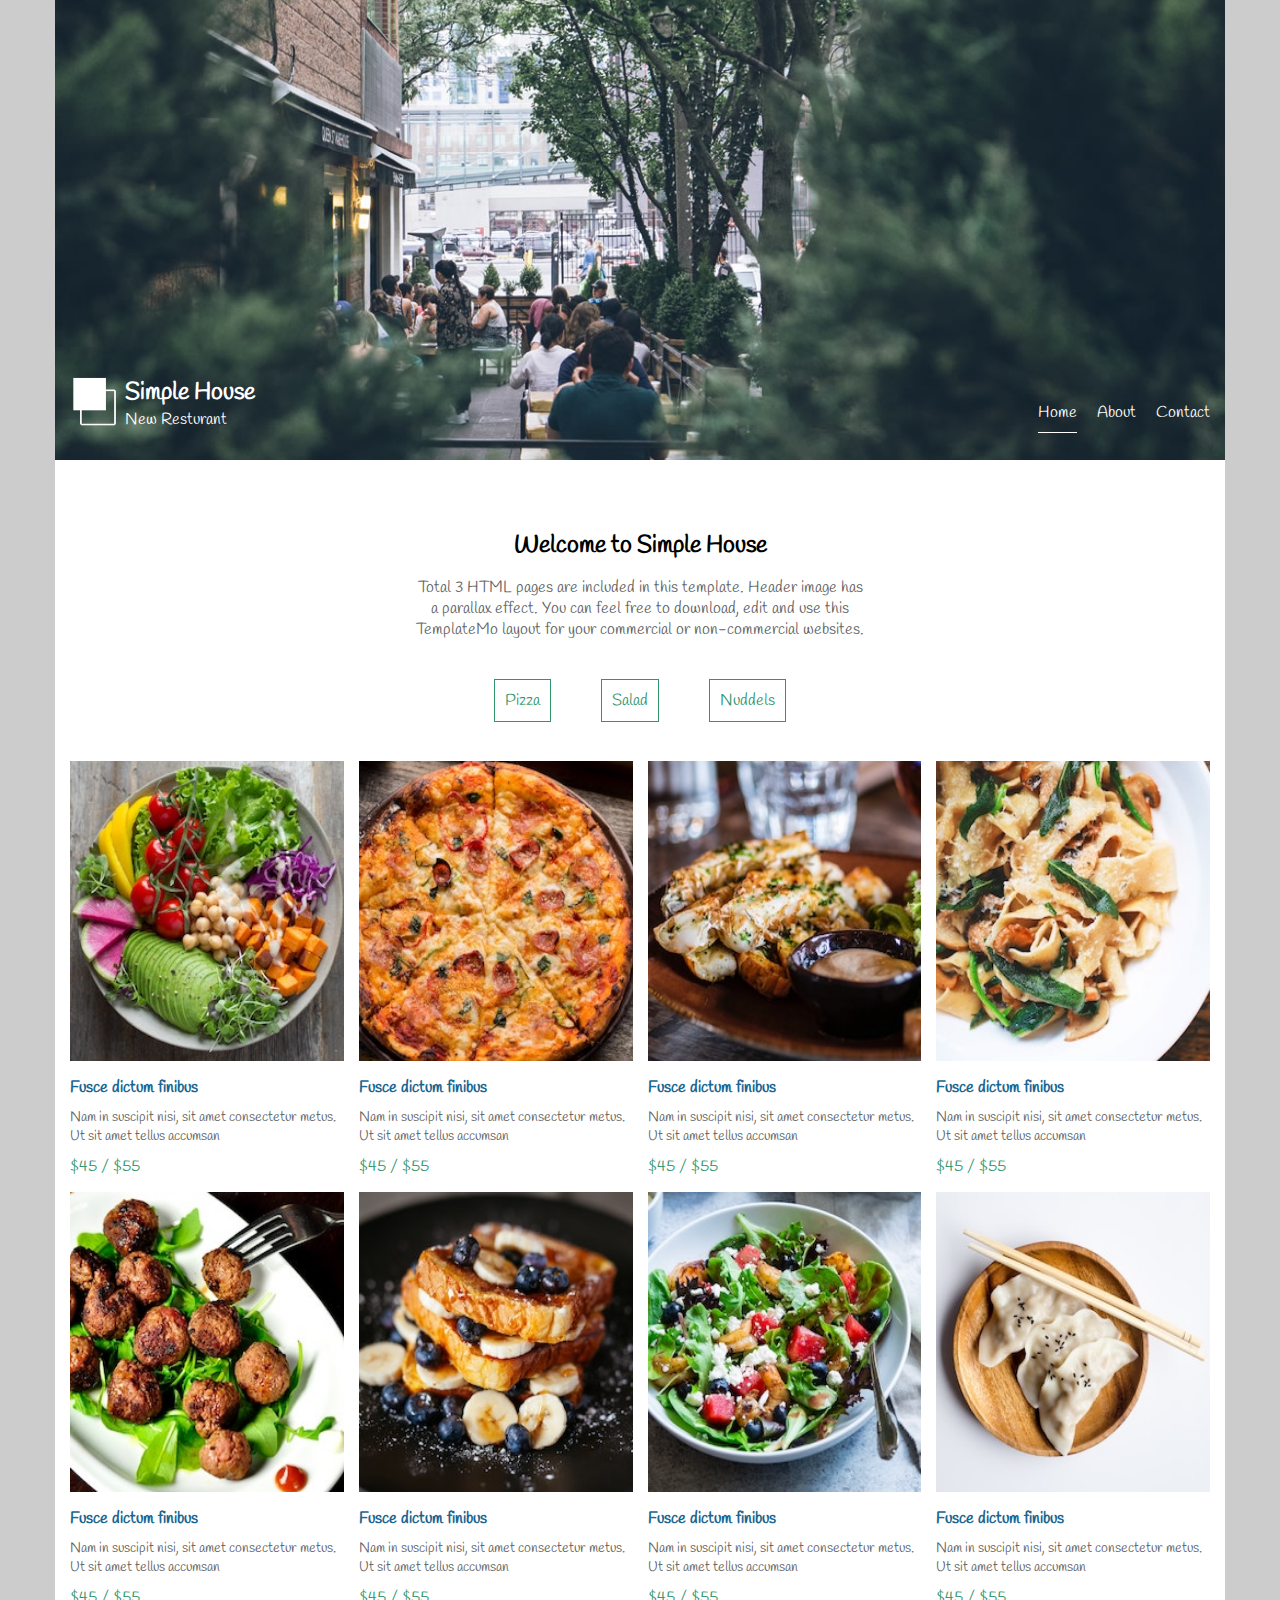
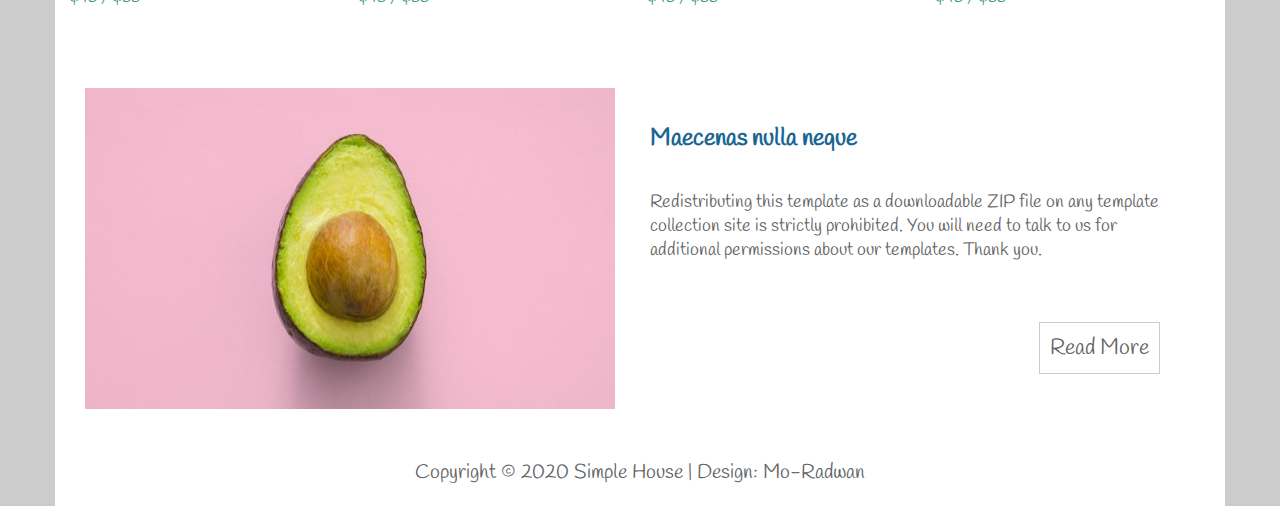
<file: index.html>
<!DOCTYPE html>
<html lang="en">
<head>
    <meta charset="UTF-8">
    <meta http-equiv="X-UA-Compatible" content="IE=edge">
    <meta name="viewport" content="width=device-width, initial-scale=1.0">
    <title>Simple House</title>
    <link rel="stylesheet" href="css/all.min.css">
    <link rel="stylesheet" href="css/framework.css">
    <link rel="stylesheet" href="css/style.css">
    <link rel="preconnect" href="https://fonts.googleapis.com">
<link rel="preconnect" href="https://fonts.gstatic.com" crossorigin>
<link href="https://fonts.googleapis.com/css2?family=Handlee&display=swap" rel="stylesheet">
</head>
<body>
    <div class="container ">
       
            <!-- start header  -->
            <header>
                <div class="content txt-white d-flex justify-between">
                    <div class="box d-flex">
                        <div class="logo">
                            <img src="img/simple-house-logo.png" alt="">
                        </div>
                        <div class="info">
                            <h2>Simple House</h2>
                            <Span>New Resturant</Span>
                        </div>
                    </div>
                    <div class="nav">
                        <ul>
                            <li class="active"><a href="#">Home</a></li>
                            <li><a href="about.html">About</a></li>
                            <li><a href="contact.html">Contact</a></li>
                        </ul>
                    </div>
                </div>
            </header>
            <!-- end header  -->
        
            <!-- start meals  -->
            <section class="meals txt-center p-relative" id="meals">
                <h2 class="mb-15">Welcome to Simple House</h2>
                <p>Total 3 HTML pages are included in this template. Header image has a parallax effect. You can feel free to download, edit and use this TemplateMo layout for your commercial or non-commercial websites.</p>
                <ul>
                    <li><a onclick="switchPizza()" >Pizza</a></li>
                    <li><a onclick="switchSalad()" >Salad</a></li>
                    <li><a onclick="switchNuddels()">Nuddels</a></li>
                </ul>

                <div class="row" id="row-1">
                    
                    <div class="box">
                        <img src="img/01.jpg" alt="">
                        <h3>Fusce dictum finibus</h3>
                        <p>Nam in suscipit nisi, sit amet consectetur metus. Ut sit amet tellus accumsan</p>
                        <span>$45 / $55</span>
                    </div>

                    <div class="box">
                        <img src="img/02.jpg" alt="">
                        <h3>Fusce dictum finibus</h3>
                        <p>Nam in suscipit nisi, sit amet consectetur metus. Ut sit amet tellus accumsan</p>
                        <span>$45 / $55</span>
                    </div>

                    <div class="box">
                        <img src="img/03.jpg" alt="">
                        <h3>Fusce dictum finibus</h3>
                        <p>Nam in suscipit nisi, sit amet consectetur metus. Ut sit amet tellus accumsan</p>
                        <span>$45 / $55</span>
                    </div>

                    <div class="box">
                        <img src="img/04.jpg" alt="">
                        <h3>Fusce dictum finibus</h3>
                        <p>Nam in suscipit nisi, sit amet consectetur metus. Ut sit amet tellus accumsan</p>
                        <span>$45 / $55</span>
                    </div>

                    <div class="box">
                        <img src="img/05.jpg" alt="">
                        <h3>Fusce dictum finibus</h3>
                        <p>Nam in suscipit nisi, sit amet consectetur metus. Ut sit amet tellus accumsan</p>
                        <span>$45 / $55</span>
                    </div>

                    <div class="box">
                        <img src="img/06.jpg" alt="">
                        <h3>Fusce dictum finibus</h3>
                        <p>Nam in suscipit nisi, sit amet consectetur metus. Ut sit amet tellus accumsan</p>
                        <span>$45 / $55</span>
                    </div>

                    <div class="box">
                        <img src="img/07.jpg" alt="">
                        <h3>Fusce dictum finibus</h3>
                        <p>Nam in suscipit nisi, sit amet consectetur metus. Ut sit amet tellus accumsan</p>
                        <span>$45 / $55</span>
                    </div>

                    <div class="box">
                        <img src="img/08.jpg" alt="">
                        <h3>Fusce dictum finibus</h3>
                        <p>Nam in suscipit nisi, sit amet consectetur metus. Ut sit amet tellus accumsan</p>
                        <span>$45 / $55</span>
                    </div>
                </div>
                <div class="row-2" id="row-2">
                    
                    <div class="box">
                        <img src="img/01.jpg" alt="">
                        <h3>Fusce dictum finibus</h3>
                        <p>Nam in suscipit nisi, sit amet consectetur metus. Ut sit amet tellus accumsan</p>
                        <span>$45 / $55</span>
                    </div>

                    <div class="box">
                        <img src="img/04.jpg" alt="">
                        <h3>Fusce dictum finibus</h3>
                        <p>Nam in suscipit nisi, sit amet consectetur metus. Ut sit amet tellus accumsan</p>
                        <span>$45 / $55</span>
                    </div>

                    <div class="box">
                        <img src="img/07.jpg" alt="">
                        <h3>Fusce dictum finibus</h3>
                        <p>Nam in suscipit nisi, sit amet consectetur metus. Ut sit amet tellus accumsan</p>
                        <span>$45 / $55</span>
                    </div>

                    <div class="box">
                        <img src="img/08.jpg" alt="">
                        <h3>Fusce dictum finibus</h3>
                        <p>Nam in suscipit nisi, sit amet consectetur metus. Ut sit amet tellus accumsan</p>
                        <span>$45 / $55</span>
                    </div>

                    <div class="box">
                        <img src="img/04.jpg" alt="">
                        <h3>Fusce dictum finibus</h3>
                        <p>Nam in suscipit nisi, sit amet consectetur metus. Ut sit amet tellus accumsan</p>
                        <span>$45 / $55</span>
                    </div>

                    <div class="box">
                        <img src="img/01.jpg" alt="">
                        <h3>Fusce dictum finibus</h3>
                        <p>Nam in suscipit nisi, sit amet consectetur metus. Ut sit amet tellus accumsan</p>
                        <span>$45 / $55</span>
                    </div>
                </div>
                <div class="row-3" id="row-3">

                    <div class="box">
                        <img src="img/03.jpg" alt="">
                        <h3>Fusce dictum finibus</h3>
                        <p>Nam in suscipit nisi, sit amet consectetur metus. Ut sit amet tellus accumsan</p>
                        <span>$45 / $55</span>
                    </div>

                    <div class="box">
                        <img src="img/04.jpg" alt="">
                        <h3>Fusce dictum finibus</h3>
                        <p>Nam in suscipit nisi, sit amet consectetur metus. Ut sit amet tellus accumsan</p>
                        <span>$45 / $55</span>
                    </div>

                    <div class="box">
                        <img src="img/05.jpg" alt="">
                        <h3>Fusce dictum finibus</h3>
                        <p>Nam in suscipit nisi, sit amet consectetur metus. Ut sit amet tellus accumsan</p>
                        <span>$45 / $55</span>
                    </div>

                    <div class="box">
                        <img src="img/06.jpg" alt="">
                        <h3>Fusce dictum finibus</h3>
                        <p>Nam in suscipit nisi, sit amet consectetur metus. Ut sit amet tellus accumsan</p>
                        <span>$45 / $55</span>
                    </div>

                    <div class="box">
                        <img src="img/07.jpg" alt="">
                        <h3>Fusce dictum finibus</h3>
                        <p>Nam in suscipit nisi, sit amet consectetur metus. Ut sit amet tellus accumsan</p>
                        <span>$45 / $55</span>
                    </div>

                    <div class="box">
                        <img src="img/08.jpg" alt="">
                        <h3>Fusce dictum finibus</h3>
                        <p>Nam in suscipit nisi, sit amet consectetur metus. Ut sit amet tellus accumsan</p>
                        <span>$45 / $55</span>
                    </div>
                </div>
            </section>
            <!-- end meals  -->

            <section class="information">
                <img src="img/img-01.jpg" alt="">
                <div class="box">
                    <h3>Maecenas nulla neque</h3>
                    <p>Redistributing this template as a downloadable ZIP file on any template collection site is strictly prohibited. You will need to talk to us for additional permissions about our templates. Thank you.</p>
                    <a href="">Read More</a>
                </div>
            </section>

            <footer>
                <p>Copyright © 2020 Simple House | Design: Mo-Radwan</p>
            </footer>
    </div><!-- container -->


    <script src="js/main.js"></script>
</body>
</html>
</file>
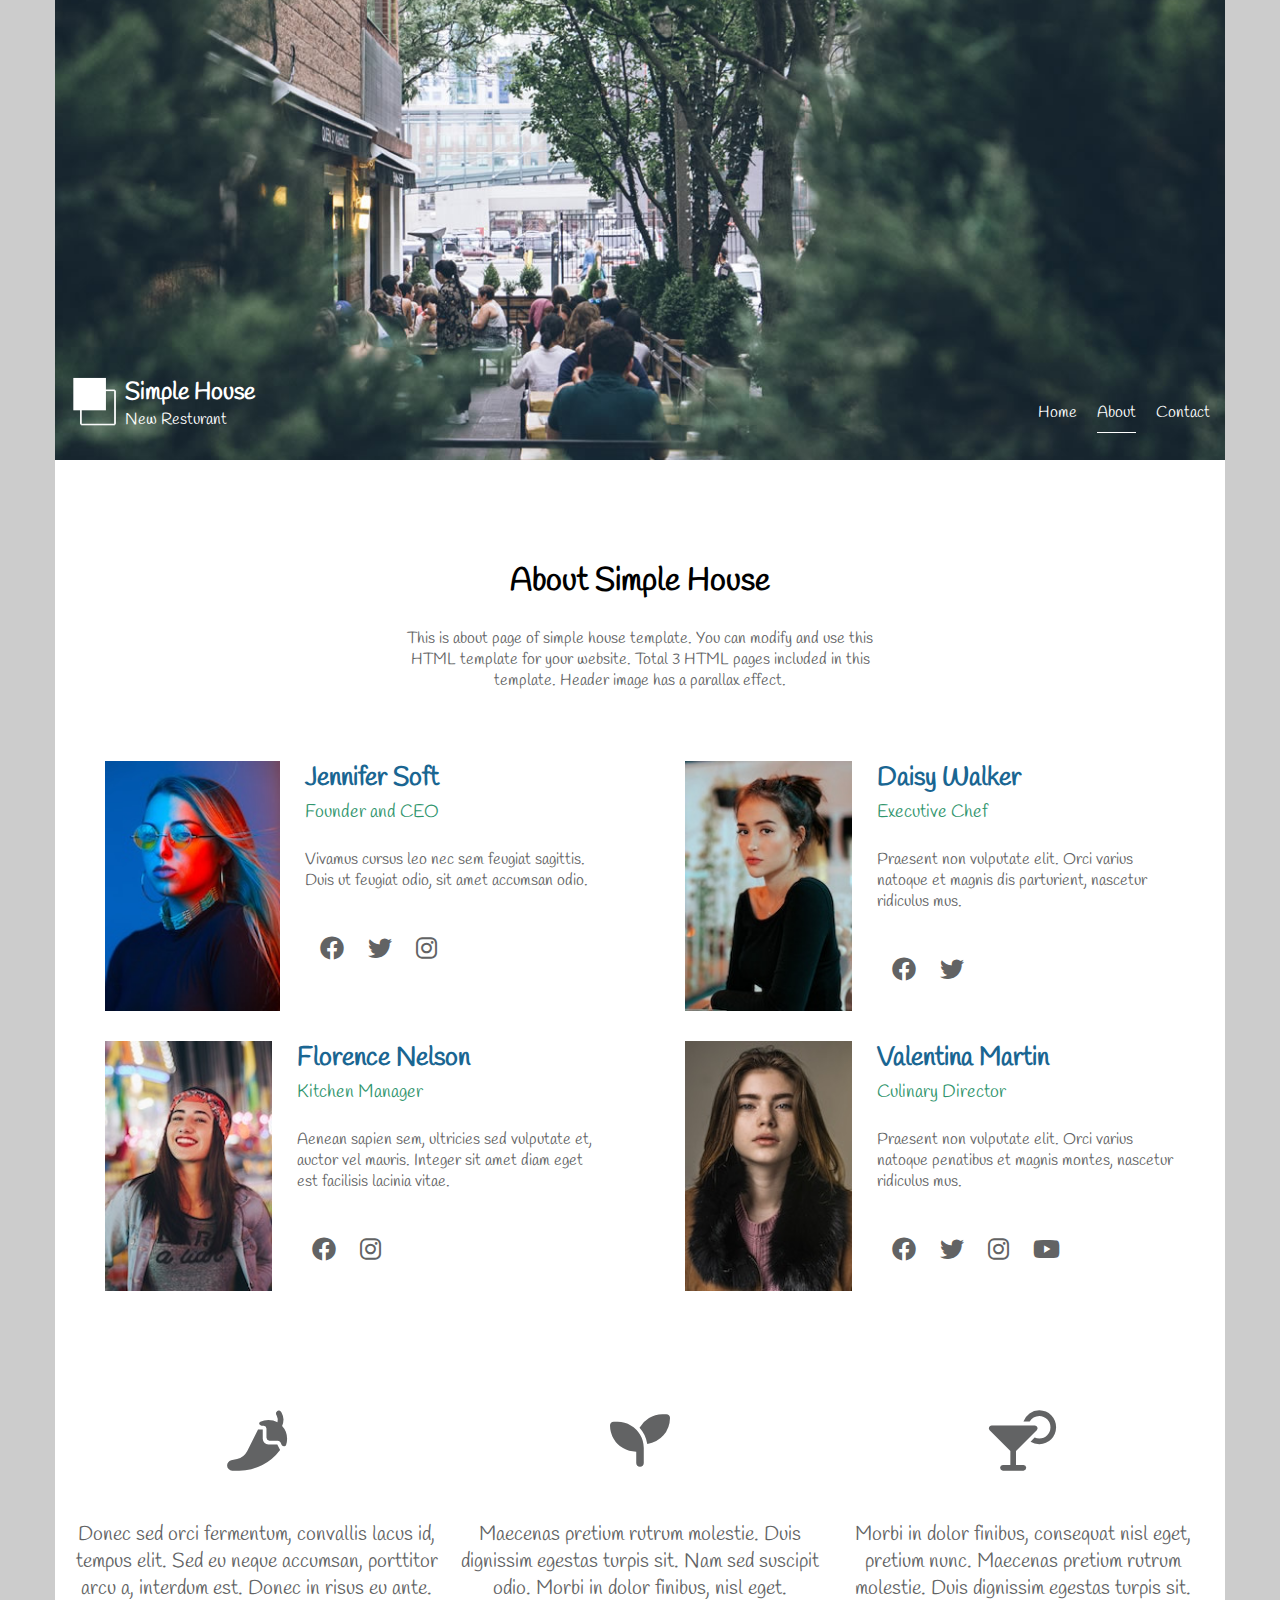
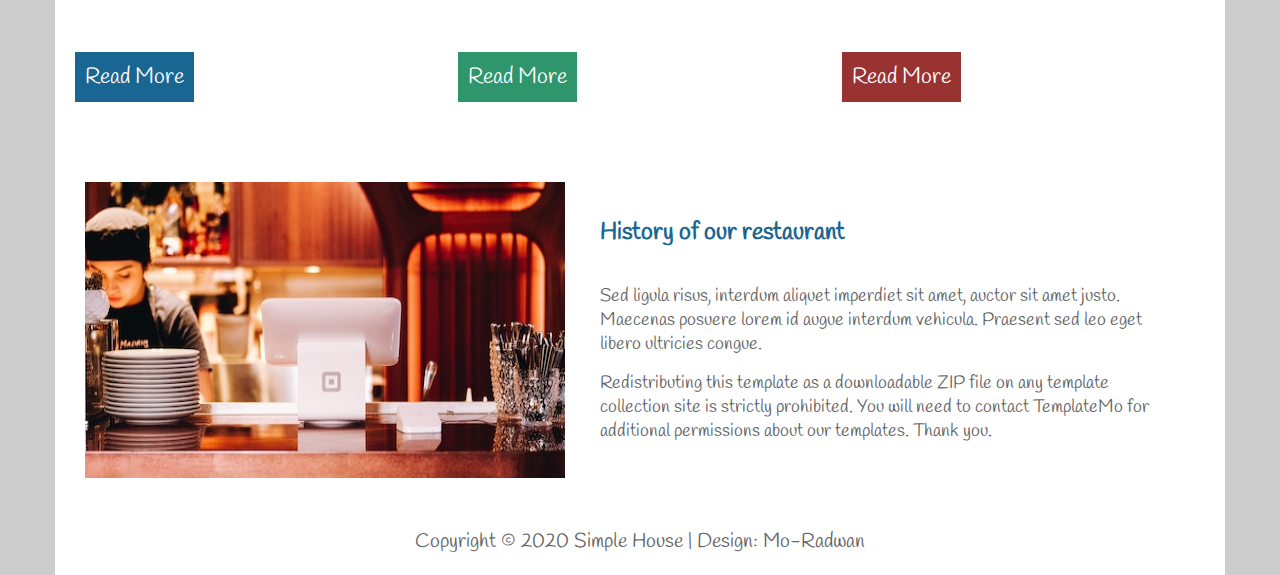
<file: about.html>
<!DOCTYPE html>
<html lang="en">
<head>
    <meta charset="UTF-8">
    <meta http-equiv="X-UA-Compatible" content="IE=edge">
    <meta name="viewport" content="width=device-width, initial-scale=1.0">
    <title>Simple House - About Page</title>
    <link rel="stylesheet" href="css/all.min.css">
    <link rel="stylesheet" href="css/framework.css">
    <link rel="stylesheet" href="css/style.css">
    <link rel="preconnect" href="https://fonts.googleapis.com">
<link rel="preconnect" href="https://fonts.gstatic.com" crossorigin>
<link href="https://fonts.googleapis.com/css2?family=Handlee&display=swap" rel="stylesheet">
</head>
<body>
    <div class="container">
        <!-- start header  -->
        <header>
            <div class="content txt-white d-flex justify-between">
                <div class="box d-flex">
                    <div class="logo">
                        <img src="img/simple-house-logo.png" alt="">
                    </div>
                    <div class="info">
                        <h2>Simple House</h2>
                        <Span>New Resturant</Span>
                    </div>
                </div>
                <div class="nav">
                    <ul>
                        <li ><a href="index.html">Home</a></li>
                        <li class="active"><a href="#">About</a></li>
                        <li><a href="contact.html">Contact</a></li>
                    </ul>
                </div>
            </div>
        </header>
        <!-- end header  -->

        <!-- start about-simple  -->
        <section class="about-simple p-20 txt-center">
            <h2>About Simple House</h2>
            <p class="main-p">This is about page of simple house template. You can modify and use this HTML template for your website. Total 3 HTML pages included in this template. Header image has a parallax effect.</p>
            <div class="row">
                
                <div class="box">
                    <img src="img/about-01.jpg" alt="">
                    <div class="info">
                        <h3>Jennifer Soft</h3>
                        <span>Founder and CEO</span>
                        <p>Vivamus cursus leo nec sem feugiat sagittis. Duis ut feugiat odio, sit amet accumsan odio.</p>
                        <div class="icons">
                            <i class="fa-brands fa-facebook"></i>
                            <i class="fa-brands fa-twitter"></i>
                            <i class="fa-brands fa-instagram"></i>

                        </div>
                    </div>
                </div>

                <div class="box">
                    <img src="img/about-02.jpg" alt="">
                    <div class="info">
                        <h3>Daisy Walker</h3>
                        <span>Executive Chef</span>
                        <p>Praesent non vulputate elit. Orci varius natoque et magnis dis parturient, nascetur ridiculus mus.</p>
                        <div class="icons">
                            <i class="fa-brands fa-facebook"></i>
                            <i class="fa-brands fa-twitter"></i>
                        </div>
                    </div>
                </div>

                <div class="box">
                    <img src="img/about-03.jpg" alt="">
                    <div class="info">
                        <h3>Florence Nelson</h3>
                        <span>Kitchen Manager</span>
                        <p>Aenean sapien sem, ultricies sed vulputate et, auctor vel mauris. Integer sit amet diam eget est facilisis lacinia vitae.</p>
                        <div class="icons">
                            <i class="fa-brands fa-facebook"></i>
                            <i class="fa-brands fa-instagram"></i>
                        </div>
                    </div>
                </div>

                <div class="box">
                    <img src="img/about-04.jpg" alt="">
                    <div class="info">
                        <h3>Valentina Martin</h3>
                        <span>Culinary Director</span>
                        <p>Praesent non vulputate elit. Orci varius natoque penatibus et magnis montes, nascetur ridiculus mus.</p>
                        <div class="icons">
                            <i class="fa-brands fa-facebook"></i>
                            <i class="fa-brands fa-twitter"></i>
                            <i class="fa-brands fa-instagram"></i>
                            <i class="fa-brands fa-youtube"></i>

                        </div>
                    </div>
                </div>
            </div>
        </section>
        <!-- end about-simple  -->

        <!-- start mirror  -->
        <section class="mirror">
            <div class="row">
                
                <div class="box">
                    <i class="fa-solid fa-pepper-hot"></i>
                    <p>Donec sed orci fermentum, convallis lacus id, tempus elit. Sed eu neque accumsan, porttitor arcu a, interdum est. Donec in risus eu ante.</p>
                    <a class="bg-blue blue" href="">Read More</a>
                </div>

                <div class="box">
                    <i class="fa-solid fa-seedling"></i>
                    <p>Maecenas pretium rutrum molestie. Duis dignissim egestas turpis sit. Nam sed suscipit odio. Morbi in dolor finibus, nisl eget.</p>
                    <a class="bg-green green" href="">Read More</a>
                </div>

                <div class="box">
                    <i class="fa-solid fa-martini-glass-citrus"></i>
                    <p>Morbi in dolor finibus, consequat nisl eget, pretium nunc. Maecenas pretium rutrum molestie. Duis dignissim egestas turpis sit.</p>
                    <a class="bg-red red" href="">Read More</a>
                </div>
            </div>
        </section>
        <!-- end mirror  -->
        <!-- start history -->
        <section class="history">
            <img src="img/about-06.jpg" alt="">
            <div class="box">
                <h3>History of our restaurant</h3>
                <p>Sed ligula risus, interdum aliquet imperdiet sit amet, auctor sit amet justo. Maecenas posuere lorem id augue interdum vehicula. Praesent sed leo eget libero ultricies congue.</p>

                <p class="mt-15">Redistributing this template as a downloadable ZIP file on any template collection site is strictly prohibited. You will need to contact TemplateMo for additional permissions about our templates. Thank you.</p>
               
            </div>
        </section>
        <!-- end history  -->

        <!-- start footer  -->
        <footer>
            <p>Copyright © 2020 Simple House | Design: Mo-Radwan</p>
        </footer>

        <!-- end footer  -->
    </div>
</body>
</html>
</file>
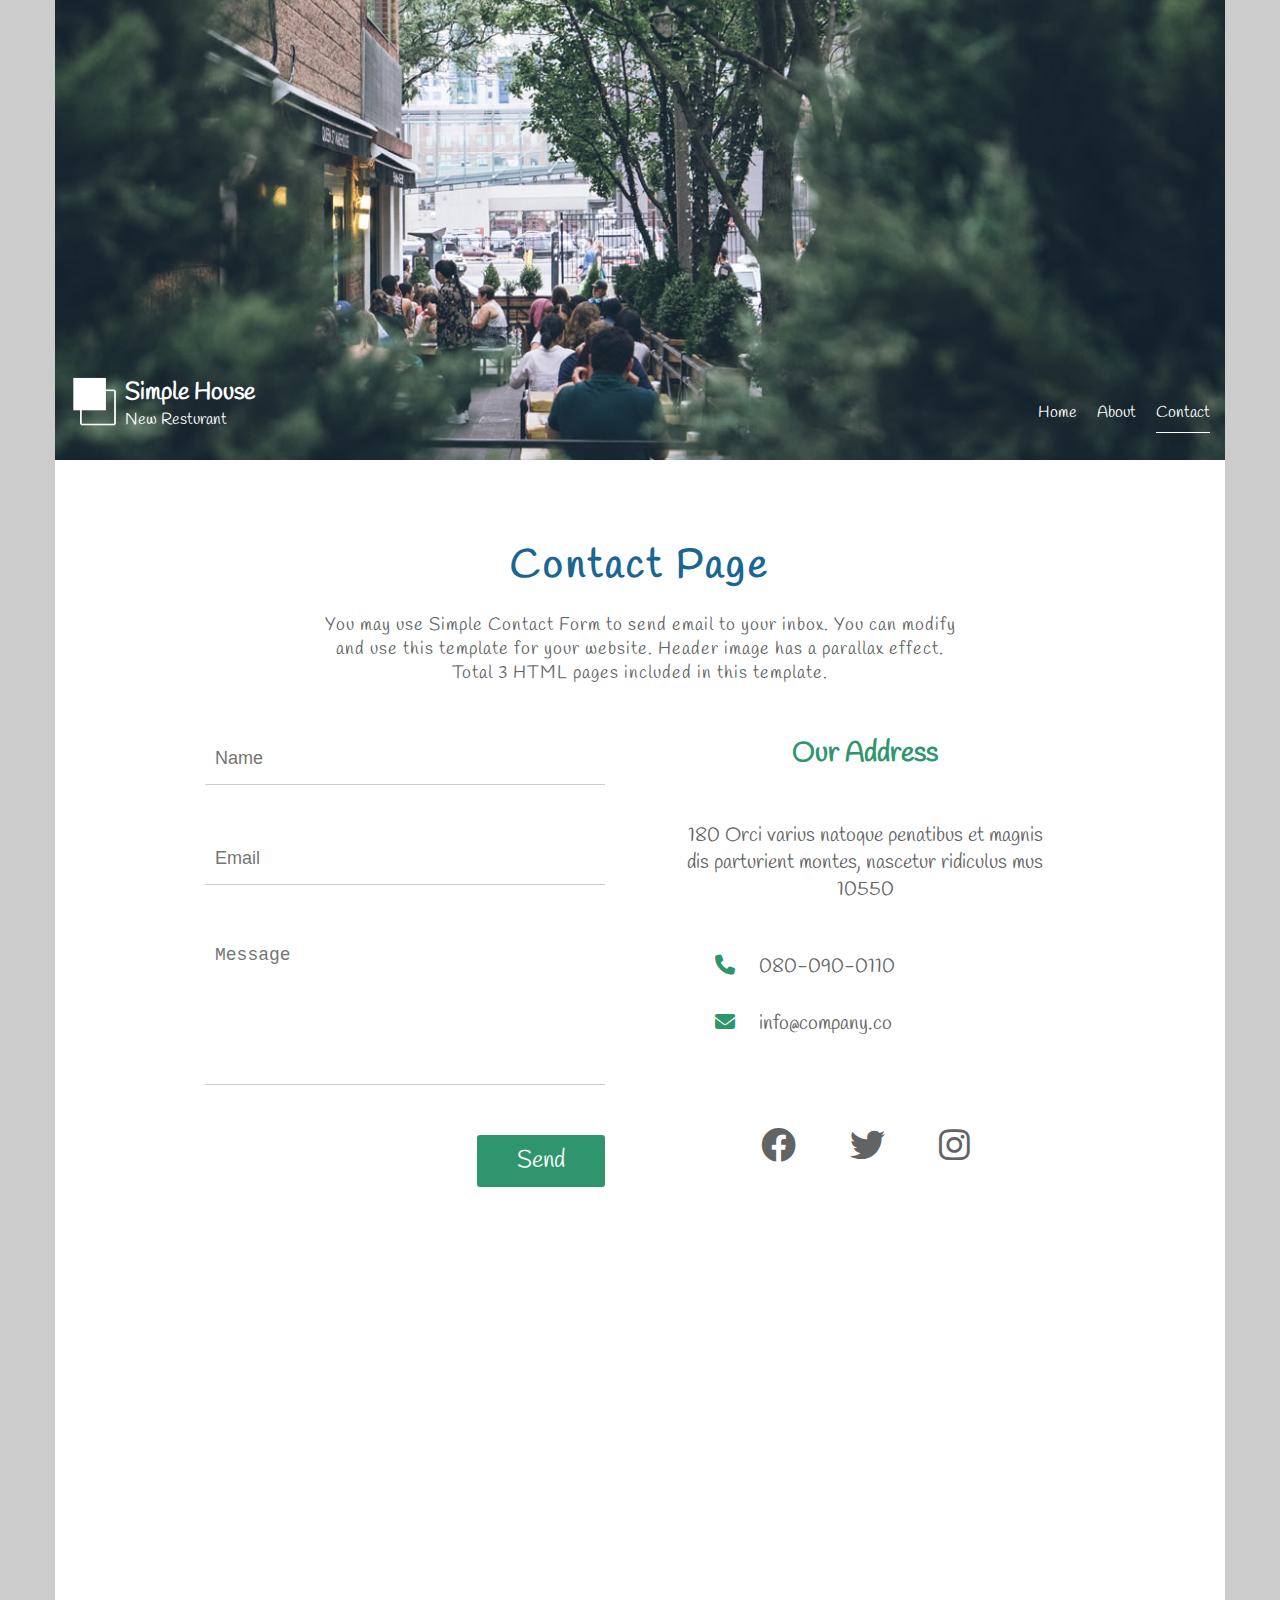
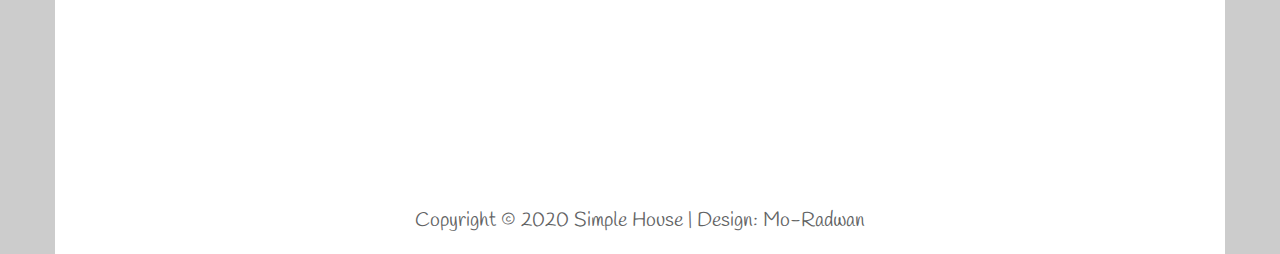
<file: contact.html>
<!DOCTYPE html>
<html lang="en">
<head>
    <meta charset="UTF-8">
    <meta http-equiv="X-UA-Compatible" content="IE=edge">
    <meta name="viewport" content="width=device-width, initial-scale=1.0">
    <title>Simple House - About Page</title>
    <link rel="stylesheet" href="css/all.min.css">
    <link rel="stylesheet" href="css/framework.css">
    <link rel="stylesheet" href="css/style.css">
    <link rel="preconnect" href="https://fonts.googleapis.com">
<link rel="preconnect" href="https://fonts.gstatic.com" crossorigin>
<link href="https://fonts.googleapis.com/css2?family=Handlee&display=swap" rel="stylesheet">
</head>
<body>
    <div class="container">
        <!-- start header  -->
        <header>
            <div class="content txt-white d-flex justify-between">
                <div class="box d-flex">
                    <div class="logo">
                        <img src="img/simple-house-logo.png" alt="">
                    </div>
                    <div class="info">
                        <h2>Simple House</h2>
                        <Span>New Resturant</Span>
                    </div>
                </div>
                <div class="nav">
                    <ul>
                        <li ><a href="index.html">Home</a></li>
                        <li ><a href="about.html">About</a></li>
                        <li class="active"><a href="contact.html">Contact</a></li>
                    </ul>
                </div>
            </div>
        </header>
        <!-- end header  -->

        <!-- start contact-info  -->
        <section class="contact-info">
            <h2>Contact Page</h2>
            <p class="contact-info-p">You may use Simple Contact Form to send email to your inbox. You can modify and use this template for your website. Header image has a parallax effect. Total 3 HTML pages included in this template.</p>

            <div class="contact-form d-flex">
                <form>
                    <input type="text" placeholder="Name">
                    <input type="email" placeholder="Email">
                    <textarea placeholder="Message"></textarea>
                    <a href="#">Send</a>
                </form>
                <div class="info">
                    <h3>Our Address</h3>
                    <p class="info-p">180 Orci varius natoque penatibus et magnis dis parturient montes, nascetur ridiculus mus 10550</p>
                    <div class="icon-num">
                        <i class="fa-solid fa-phone"></i>
                        <span>080-090-0110</span>
                    </div>
                    <div class="icon-num">
                        <i class="fa-sharp fa-solid fa-envelope"></i>
                        <span>info@company.co</span>
                    </div>
                    <div class="icon-box">
                        <a href=""><i class="fa-brands fa-facebook"></i></a> 
                        <a href=""><i class="fa-brands fa-twitter"></i></a> 
                        <a href=""><i class="fa-brands fa-instagram"></i></a> 
                    </div>
                </div>
            </div>
        </section>

        <section class="map">
            <iframe src="https://www.google.com/maps/embed?pb=!1m14!1m12!1m3!1d54867.2298891237!2d31.11971905!3d30.74083065!2m3!1f0!2f0!3f0!3m2!1i1024!2i768!4f13.1!5e0!3m2!1sar!2seg!4v1668310509405!5m2!1sar!2seg" height="450" style="border:0;" allowfullscreen="" loading="lazy" referrerpolicy="no-referrer-when-downgrade"></iframe>
        </section>

        <footer>
            <p>Copyright © 2020 Simple House | Design: Mo-Radwan</p>
        </footer>
        <!-- end contact-info  -->
</file>
<file: css/framework.css>
:root {
    --body-color: #CCCCCC;
    --main-p-color: #626364;
    --link-color: #2F956D;
    --head-color: #1A6692;
    --main-trans: 0.3s;
  }
/* start box  */
    .d-block{
        display: block;
        }
    @media (max-width: 767px) {
        .block-mobile{
            display: block;
        }
        .mobile-none{
            display: none;
        }
    }
    .d-flex {
        display: flex;
    }
    .f-wrap{
        flex-wrap: wrap;
    }
    .align-center {
        align-items: center;
    }
    .justify-between{
        justify-content: space-between;
    }
    .justify-center{
        justify-content: center;
    }
    .d-grid{
        display: grid;
    }
    .g-20{
        gap: 20px;
    }
/* end box  */

/* start margin & padding & position */
    .p-relative{
        position: relative;;
    }
    .p-absolute{
        position: absolute;;
    }
    .m-0{
        margin: 0;
    }
    .m-15{
        margin: 15px;
    }
    .m-20{
        margin: 20px;
    }
    .mt-0{
        margin-top: 0px;
    }
    .mt-5{
        margin-top: 5px;
    }
    .mt-15{
        margin-top: 15px;
    }
    .mt-20{
        margin-top: 20px;
    }
    .mt-25{
        margin-top: 25px;
    }
    .mr-15{
        margin-right: 15px;
    }
    .mr-20{
        margin-right: 20px;
    }
    .mb-0{
        margin-bottom: 0;
    }
    .mb-5{
        margin-bottom: 5px;
    }
    .mb-10{
        margin-bottom: 10px;
    }
    .mb-15{
        margin-bottom: 15px;
    }
    .mb-20{
        margin-bottom: 20px;
    }
    .mb-25{
        margin-bottom: 25px;
    }
    .ml-5{
        margin-left: 5px;
    }
    .ml-10{
        margin-left: 10px;
    }
    .ml-20{
        margin-left: 20px;
    }
    .p-10{
        padding: 10px;
    }
    .p-15{
        padding: 15px;
    }
    .p-20{
        padding: 20px;
    }
    .pt-5{
        padding-top: 5px;
    }
    .pt-10{
        padding-top: 10px;
    }
    .pb-0{
        padding-bottom: 0;
    }
    .pb-10{
        padding-bottom: 10px;
    }
    .pl-15{
        padding-left: 15px;
    }
/* end margin & padding  */

/* start color & background  */
    .txt-white{
        color: white;
    } 
    .bg-blue{
        background-color: var(--head-color);
    } 
    .bg-red{
        background-color: #993332;
    } 
    .bg-green{
        background-color: var(--link-color);
    } 
   
/* end color & background  */

/* start text & font  */
    .txt-center {
        text-align: center;
    }
    @media (max-width: 767px){
        .txt-c-mobile{
            text-align: center;
        }
    }
    .fs-14{
        font-size: 14px;
    }
    .fs-18{
        font-size: 18px;
    }
    .fs-25{
        font-size: 25px;
    }
    .fw-bold{
        font-weight: bold;
    }
    .fw-light{
        font-weight: lighter;
    }
/* end text & font  */

/* start border  */
    .b-none{
        border: none;
    }
    .rad-6{
        border-radius: 6px;
    }
    .rad-10{
        border-radius: 10px;

    }
    .rad-15{
        border-radius: 15px;
    }
/* end border  */

/* start width  */
    .w-full{
        width: 100%;
    }
    .w-fit{
        width: fit-content;
    }
    .h-full{
        height: 100%;
    }
/* end width  */

/* start componands  */
    .content-between {
        display: flex;
        align-items: center;
        justify-content: space-between;
    }
    .content-center {
        display: flex;
        align-items: center;
        justify-content: center;
    }
    .content-around {
        display: flex;
        align-items: center;
        justify-content: space-around;
    }
    .btn-shape{
        padding: 4px 10px;
        border-radius: 6px;
    }

/* end componands  */
</file>
<file: css/style.css>
/* start global rules  */
*{
    margin: 0;
    padding: 0;
    box-sizing: border-box;
}
:root{
    --body-color: #CCCCCC;
    --main-p-color: #626364;
    --link-color: #2F956D;
    --head-color: #1A6692;
    --main-trans: 0.3s;
}
html{
    scroll-behavior: smooth;
}
body{
    font-family: 'Handlee', cursive;
    background-color: var(--body-color);
}
.container{
    margin-left: auto;
    margin-right: auto;
    overflow: hidden;
}
@media (min-width: 768px){
    .container {
        width: 750px;
    }
}
@media (min-width: 992){
    .container {
        width: 970px;
    }
}
@media (min-width: 1200px){
    .container {
        width: 1170px;
    }
}
ul{
    list-style: none;
    display: flex;
}
a{
    text-decoration: none;
    color: white;
}
/* end global roles  */
/* start header  */

header{
    background: url(../img/simple-house-01.jpg) center/cover no-repeat;
    width: 100%;
    height: 460px;
}

header .content{
    padding: 377px 15px 0;
}
header .content .box img{
    height: 50px;
    padding-right: 5px;
}
.nav ul li{
    margin-left: 20px;
    margin-top: 25px;
    position: relative;
}
.nav ul li::after{
    content: "";
    position: absolute;
    bottom: -10px;
    left: 0;
    height: 1px;
    width: 100%;
    background-color: white;
    opacity: 0;
    transition: var(--main-trans);
}
.nav ul li:hover::after , .nav ul li.active::after{
    opacity: 1;
}
@media(max-width:430px){
    header .content{
        padding-top: 310px;
        flex-direction: column;
    }
}
/* end header  */

/* start meals  */
.meals {
    background-color: white;
    padding-top: 70px;
}
.meals p{
    max-width: 450px;
    margin-left: auto;
    margin-right: auto;
    color: var(--main-p-color);
}
.meals ul{
    justify-content: center;
    margin-top: 50px;
    margin-bottom: 50px;
}
.meals ul li:nth-of-type(2){
    margin-left: 50px;
    margin-right: 50px;
}
.meals ul li a{
    color: var(--link-color);
    border: 1px solid var(--link-color);
    padding: 10px;
    transition: var(--main-trans);
    width: fit-content;
}
@media(max-width:400px){
    .meals ul{
        flex-direction: column;
    }
    .meals ul li{
        margin: 20px;
    }
}
.meals ul li a:hover{
    background-color: var(--link-color);
    color: white;
}
.meals .row , .meals .row-2 , .meals .row-3{
    display: grid;
    grid-template-columns: repeat(auto-fill , minmax(250px , 1fr));
    gap: 15px;
    overflow: hidden;
    margin-left: 15px;
    margin-right: 15px;
}
.meals .row .box img , .meals .row-2 .box img , .meals .row-3 .box img{
    width: 100%;
    height: 300px;
}
.meals .row .box h3 , .meals .row-2 .box h3 , .meals .row-3 .box h3{
    margin-top: 10px;
    text-align: left;
    font-size: 16px;
    color: var(--head-color);
}
.meals .row .box p , .meals .row-2 .box p , .meals .row-3 .box p{
    margin-top: 10px;
    margin-bottom: 10px;
    text-align: left;
    font-size: 14px;
    color: var(--main-p-color);
    width: 100%;
}
.meals .row .box span , .meals .row-2 .box span , .meals .row-3 .box span{
    color: var(--link-color);
    display: block;
    text-align: left;
}
.meals .row-2 , .meals .row-3 {
    display: none;
}
/* end meals  */
/* start information */
.information{
    background-color: white;
    padding: 80px 30px 30px;
    display: flex;
}
@media(max-width:1200px){
    .information{
        flex-wrap: wrap;
    }
}
.information img{
    max-width: 100%;
    height: auto;
}
@media(min-width:610px) and (max-width:1199){
    .information img{
        margin-left: auto;
        margin-right: auto;
    }
}
.information .box{
    padding: 35px;
}
.information .box h3{
    font-size: 24px;
    color: var(--head-color);
    margin-bottom: 35px;
}
.information .box p{
    color: var(--main-p-color);
    font-size: 18px;
}
.information .box a{
    color: var(--main-p-color);
    font-size: 22px;
    border: solid 1px #ccc;
    width: fit-content;
    padding: 10px;
    display: block;
    margin: 60px 0 0 auto;
    transition: var(--main-trans);
}
.information .box a:hover{
    background-color: var(--main-p-color);
    color: white;
}
/* end information  */
/* start footer  */
footer{
    background-color: white;
    padding: 20px;
}
footer p {
    display: block;
    color: var(--main-p-color);
    text-align: center;
    font-size: 20px;
}
/* end information */
/* ********************************** */
/* start about page  */
/* start about-simple  */
.about-simple{
    background-color: white;
    padding-top: 100px;
}
.about-simple h2{
    font-size: 32px;
    margin-bottom: 25px;
}
.about-simple .main-p{
    color: var(--main-p-color);
    max-width: 500px;
    margin-left: auto;
    margin-right: auto;
}
.about-simple .row{
    display: grid;
    grid-template-columns: repeat(auto-fill , minmax(400px , 1fr));
    gap: 30px;
    margin-top: 70px;
}
.about-simple .row .box{
    display: flex;
    overflow: hidden;
    margin-left: 30px;
    margin-right: 30px;
}
.about-simple .row .box img{
    width: 70%;
    height: 250px;
}

.about-simple .row .box .info{
    text-align: left;
    margin-left: 25px;
}
.about-simple .row .box .info h3{
    color: var(--head-color);
    margin-bottom: 5px;
    font-size: 26px;
}
.about-simple .row .box .info span{
    color: var(--link-color);
    font-size: 18px;
    display: block;
    margin-bottom: 25px;
}
.about-simple .row .box .info p{
    color: var(--main-p-color);
    margin-bottom: 40px;
}
.about-simple .row .box .info .icons i{
    font-size: 24px;
    margin-left: 10px;
    color: var(--main-p-color);
    padding: 5px;
    transition: var(--main-trans);
}
.about-simple .row .box .info .icons i:hover{
    color: white;
    background-color: var(--main-p-color);
}
@media(max-width:400px){
    .about-simple .row .box img{
        display: none;
    }
    .about-simple .row .box .info p{
        text-align: left;
        width: 326px;
    }
    .about-simple .row .box .info{
        margin-left: 0;
    }
    .about-simple .row .box{
        margin-left: 0;
        margin-right: 0;
    }
}
@media(min-width:400px) and (max-width:480px){
    .about-simple .row .box .info p{
        margin-bottom: 10px;
    }
    .about-simple .row .box .info span{
        margin-bottom: 5px;
    }
}
/* end about-simple  */

/* start mirror  */
.mirror{
    background-color: white;
    padding-top: 100px;
}
.mirror .row{
    display: grid;
    grid-template-columns: repeat(auto-fill , minmax(350px , 1fr));
    gap: 20px;
    margin-left: 20px;
    margin-right: 20px;
}
.mirror .row .box i{
    color: var(--main-p-color);
    display: flex;
    justify-content: center;
    font-size: 60px;
    margin-bottom: 50px;
}
.mirror .row .box p{
    color: var(--main-p-color);
    font-size: 20px;
    text-align: center;
}
.mirror .row .box a {
    font-size: 22px;
    padding: 10px;
    width: fit-content;
    color: white;
    display: block;
    margin-top: 50px;
}
.mirror .row .box .blue:hover{
    background-color: rgba(26, 102, 146, 0.9);
}
.mirror .row .box .green:hover{
    background-color: rgba(47, 149, 109, 0.9);
}
.mirror .row .box .red:hover{
    background-color: rgba(153, 51, 50, 0.9);
}
@media(max-width:500px){
    .mirror{
        padding-top: 60px;
    }
    .mirror .row .box i{
        font-size: 40px;
    }
    .mirror .row .box p{
        font-size: 17px;
    }
    .mirror .row .box a{
        font-size: 18px;
        margin-top: 40px;
    }
}
/* end mirror  */
/* start history  */
.history{
    background-color: white;
    padding: 80px 30px 30px;
    display: flex;
}
@media(max-width:1200px){
    .history{
        flex-wrap: wrap;
    }
}
.history img{
    max-width: 100%;
    height: auto;
}
@media(min-width:610px) and (max-width:1199){
    .history img{
        margin-left: auto;
        margin-right: auto;
    }
}
.history .box{
    padding: 35px;
}
.history .box h3{
    font-size: 24px;
    color: var(--head-color);
    margin-bottom: 35px;
}
.history .box p{
    color: var(--main-p-color);
    font-size: 18px;
}
.history .box a:hover{
    background-color: var(--main-p-color);
    color: white;
}
/* end history  */
/* end about page  */
/* ************************* */
/* start contact page  */
.contact-info{
    background-color: white;
    text-align: center;
    padding-top: 80px;
}
.contact-info h2{
    color: var(--head-color);
    font-size: 40px;
    letter-spacing: 3px;
    margin-bottom: 20px;
}
.contact-info .contact-info-p{
    max-width: 650px;
    color: var(--main-p-color);
    font-size: 18px;
    letter-spacing: 1px;
    margin-left: auto;
    margin-right: auto;
    margin-bottom: 50px;
}
.contact-form form{
    display: flex;
    flex-direction: column;
    align-items: center;
    justify-content: center;
}
@media(max-width:650px){
    .contact-form{
        flex-direction: column;
    }
}
.contact-form form input{
    width: 400px;
    height: 50px;
    padding: 10px;
    margin-bottom: 50px;
    margin-left: 150px;
    border: none;
    border-bottom: 1px solid #ccc;
    outline: none;
}
.contact-form form input::placeholder , .contact-form form textarea::placeholder{
    font-size: 18px;
    transition: var(--main-trans);
}
.contact-form form input:focus::placeholder , .contact-form form textarea:focus::placeholder{
    opacity: 0;
}
.contact-form form textarea{
    width: 400px;
    height: 150px;
    padding: 10px;
    margin-bottom: 50px;
    margin-left: 150px;
    resize: none;
    border: none;
    border-bottom: 1px solid #ccc;
    outline: none;
}
@media(max-width:650px){
    .contact-form form textarea , .contact-form form input{
        margin-left: 35px;
    }
}
.contact-form form a{
    background-color: var(--link-color);
    color: white;
    font-size: 24px;
    width: fit-content;
    padding: 10px 40px;
    margin-left: auto;
    border-radius: 3px;
}
.contact-form form a:hover{
    background-color: #1d5d43;
}
.contact-form .info{
    margin-left: 60px;
}

.contact-form .info h3{
    color: var(--link-color);
    font-size: 28px;
    margin-bottom: 30px;
}
.contact-form .info .info-p{
    color: var(--main-p-color);
    font-size: 20px;
    padding: 20px;
    margin-bottom: 30px;
    width: 400px;
}
.contact-form .info .icon-num{
    text-align: left;
    margin-left: 50px;
    margin-bottom: 30px;
}
.contact-form .info .icon-num i{
    color: var(--link-color);
    font-size: 20px;
    margin-right: 20px;
}
.contact-form .info .icon-num span{
    color: var(--main-p-color);
    font-size: 20px;
}
.contact-form .info .icon-box{
    margin-top: 80px;
}
.contact-form .info .icon-box a{
    color: var(--main-p-color);
    margin: 15px;
    
}
.contact-form .info .icon-box a i {
    font-size: 35px;
    padding: 7px;
    padding: 10px;
    transition: var(--main-trans);
}
.contact-form .info .icon-box a:hover i{
    color: white;
    background-color: var(--main-p-color);
}
/* end form  */
/* start map  */
.map{
    background-color: white;
    padding-top: 100px;
    padding-bottom: 50px;
    display: flex;
    align-items: center;
    justify-content: center;
    
}
.map iframe{
    width: 80%;
}
/* end map  */
</file>
